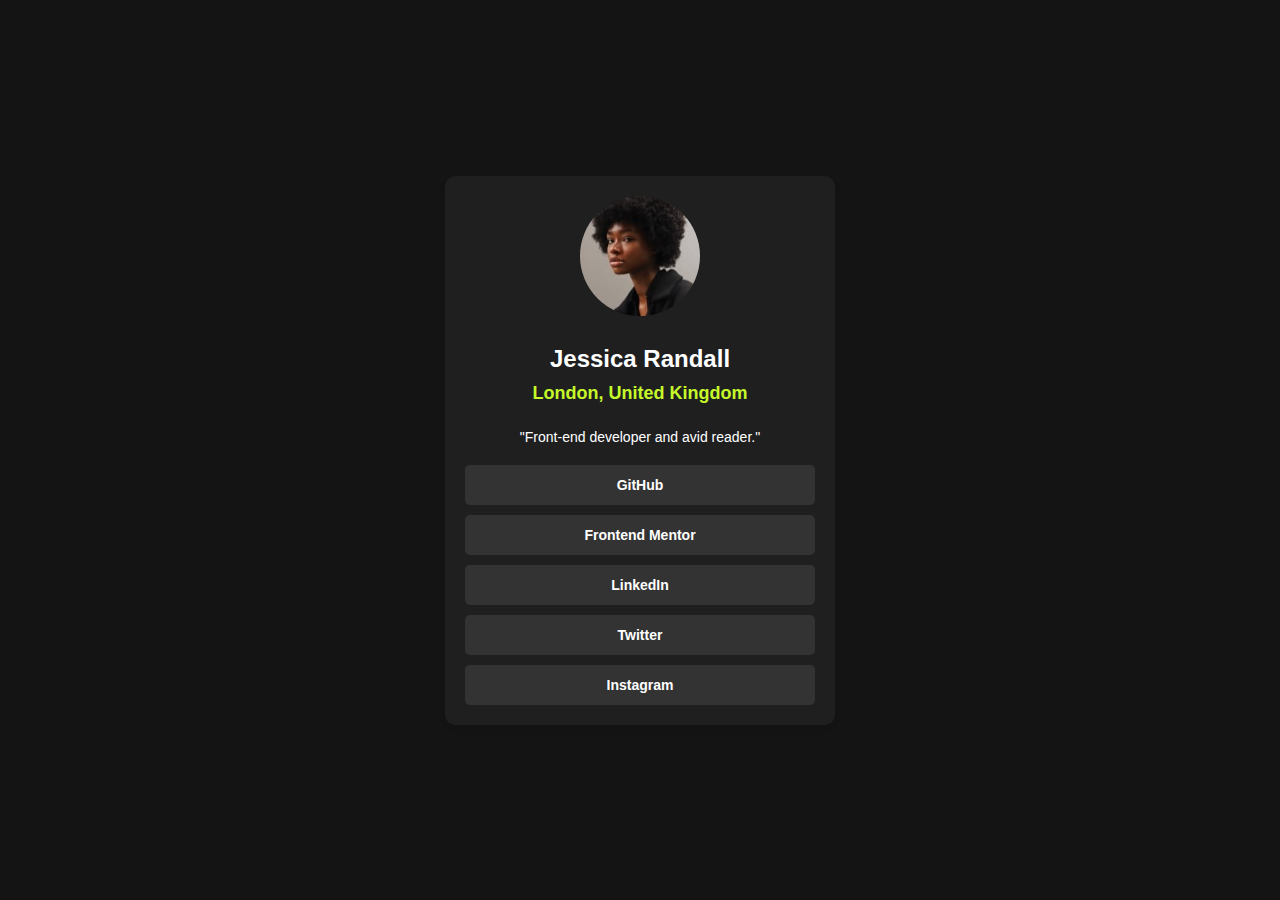
<file: index.html>
<!DOCTYPE html>
<html lang="en">
<head>
    <link rel="stylesheet" href="style.css">
    <meta charset="UTF-8">
    <meta name="viewport" content="width=device-width, initial-scale=1.0">
    <title>Document</title>
</head>
<body>
    <div class="container">
        <div class="content">
            <img src="avatar-jessica.jpeg" alt=" " class="circle-image">
            <h1> Jessica Randall</h1>
            <h2> London, United Kingdom </h2>
            <p>  </p>
            <p>"Front-end developer and avid reader."  </p>
        </div>
        <div class="buttons">
            <button>  GitHub </button>  
            <button>    Frontend Mentor</button>
            <button> LinkedIn   </button>
            <button>Twitter </button>
            <button> Instagram</button>
        </div>
    </div>
</body>
</html>
</file>
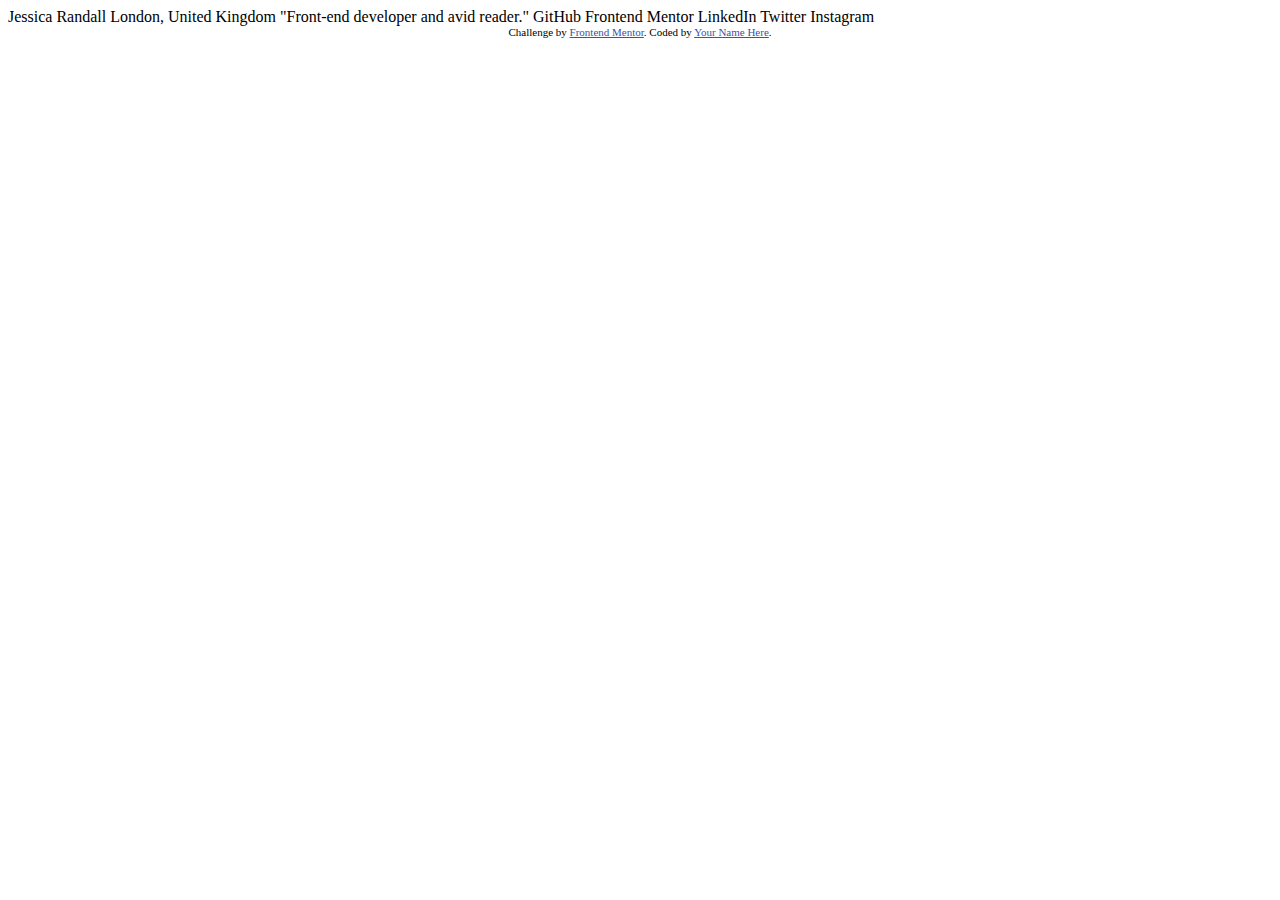
<file: inex.html>
<!DOCTYPE html>
<html lang="en">
<head>
  <meta charset="UTF-8">
  <meta name="viewport" content="width=device-width, initial-scale=1.0"> <!-- displays site properly based on user's device -->

  <link rel="icon" type="image/png" sizes="32x32" href="./assets/images/favicon-32x32.png">
  
  <title>Frontend Mentor | Social links profile</title>

  <!-- Feel free to remove these styles or customise in your own stylesheet 👍 -->
  <style>
    .attribution { font-size: 11px; text-align: center; }
    .attribution a { color: hsl(228, 45%, 44%); }
  </style>
</head>
<body>

  Jessica Randall
  London, United Kingdom
  "Front-end developer and avid reader."

  GitHub
  Frontend Mentor
  LinkedIn
  Twitter
  Instagram
  
  <div class="attribution">
    Challenge by <a href="https://www.frontendmentor.io?ref=challenge" target="_blank">Frontend Mentor</a>. 
    Coded by <a href="#">Your Name Here</a>.
  </div>
</body>
</html>
</file>
<file: style.css>
body {
    font-family: Arial, sans-serif;
    background-color: hsl(0, 0%, 8%);

    margin: 0;
    padding: 0;
    display: flex;
    justify-content: center;
    align-items: center;
    height: 100vh; 
}

.container {
    text-align: center;
    background: hsl(0, 0%, 12%);
    border-radius: 10px;
    box-shadow: 0 4px 6px rgba(0, 0, 0, 0.1);
    padding: 20px;
    width: 350px;
}

.circle-image {
    width: 120px;
    height: 120px;
    border-radius: 50%;
    object-fit: cover;
    margin-bottom: 15px;
}

h1 {
    font-size: 24px;
    color:hsl(0, 0%, 100%);
    margin: 10px 0;
}

h2 {
    font-size: 18px;
    color:hsl(75, 94%, 57%);
    margin: 10px 0;
}

p {padding-top: 5px;
    font-size: 14px;
    color:hsl(0, 0%, 100%);
        margin: 5px 0;
}

.buttons {
    display: flex;
    flex-direction: column; 
    align-items: center; 
    gap: 10px;
    margin-top: 20px;
}

button {
    width: 100%;
     max-width: 400px; 
     height: 40px;
    background-color:  hsl(0, 0%, 20%);
    color: #fff;
    border: none;
    border-radius: 5px;
    cursor: pointer;
    font-size: 14px;
    font-weight: bold;
    cursor: pointer;
}

button:hover {
    background-color: hsl(0, 0%, 8%);
}
@media (min-width: 320px) and (max-width: 450px) {
    .container {
        margin: 0 auto;
         padding: 20px;
        width: 90%; 
        box-sizing: border-box;  
    }
}
</file>
